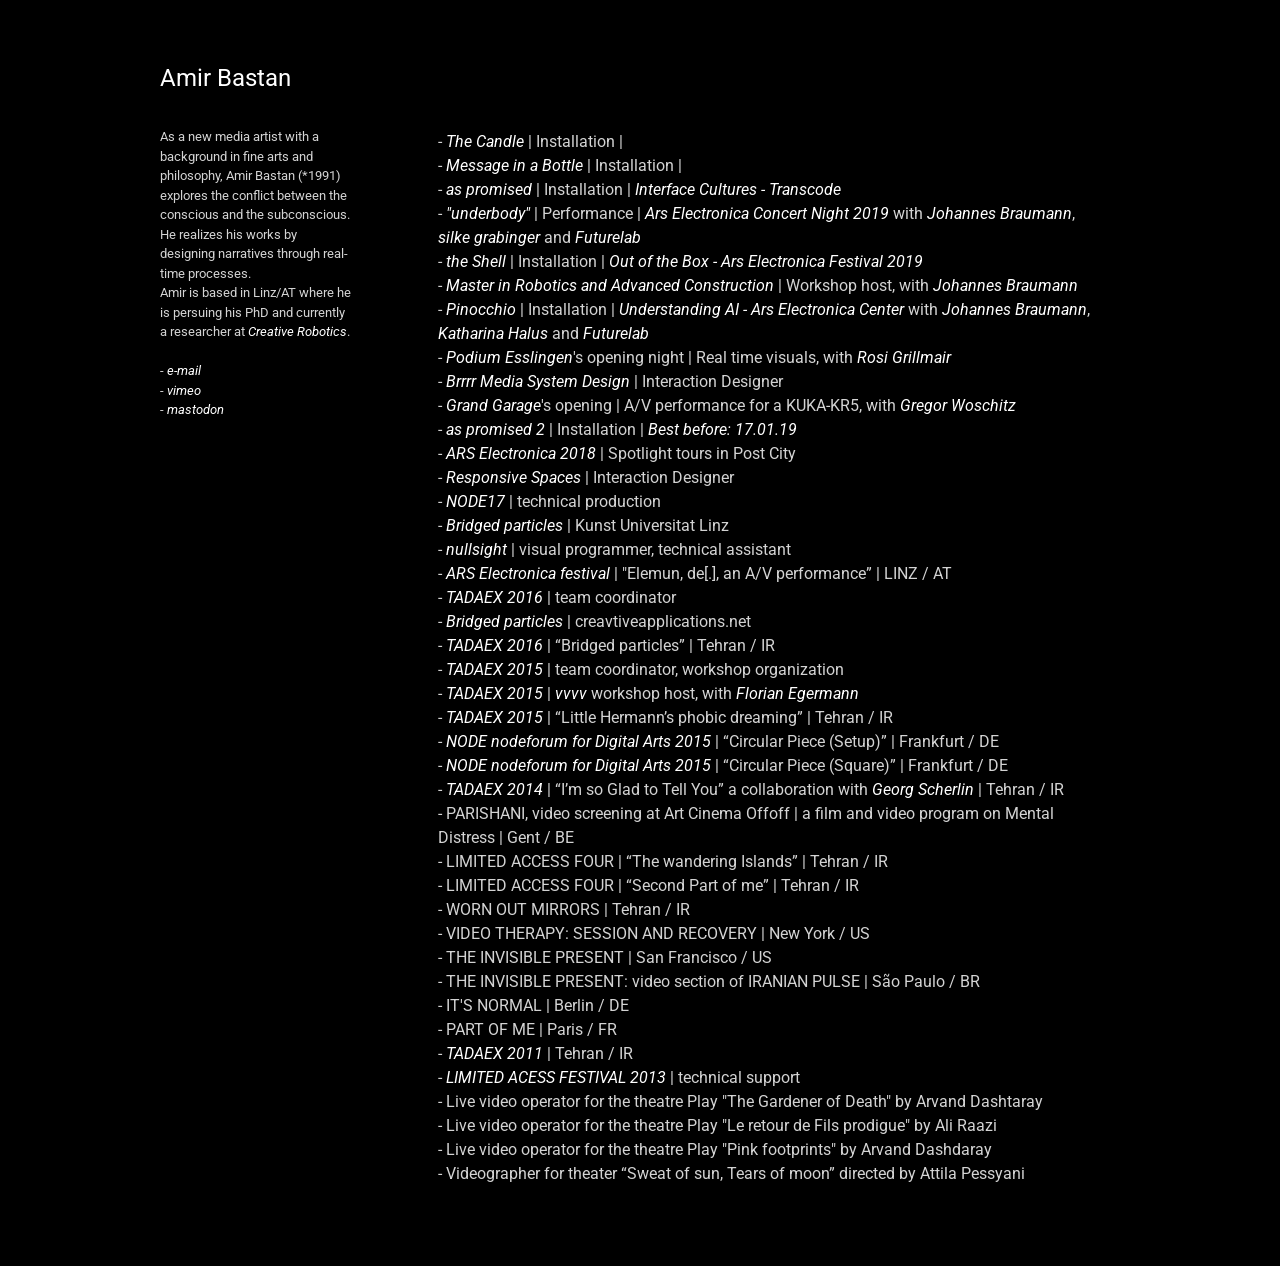
<file: index.html>
<!DOCTYPE html>
<html>

    <head>
        <meta charset="utf-8">
        <meta http-equiv="X-UA-Compatible" content="IE=edge">
        <title>baxtan</title>
        <meta name="description" content="">
        <link href="https://fonts.googleapis.com/css?family=Roboto:100,400,500i" rel="stylesheet">
        <link rel="stylesheet" href="main.css">

    </head>





    <body>
       <div id="wrap">
           <header>
                <h2>Amir Bastan</h2>
           </header>

            <aside>

                <p>
                    As a new media artist with a background in fine arts and philosophy, Amir Bastan (*1991) explores the conflict between the conscious and the subconscious. He realizes his works by designing narratives through real-time processes.<br>
                    Amir is based in Linz/AT where he is persuing his PhD and currently a researcher at <a href="https://creativerobotics.at/" target="_blank">Creative Robotics</a>.
                    <br>

                    <br>
                    - <a href="mailto:abaxtan@gmail.com" target="_blank">e-mail</a><br>
                    - <a href="https://vimeo.com/baxtan" target="_blank">vimeo</a><br>
                    - <a href="https://vis.social/@baxtan" target="_blank">mastodon</a><br>
                </p>

            </aside>



            <section>
                <p>


                  - <a href="https://vimeo.com/429297248" target="_blank">The Candle</a> | Installation |<br>
                  - <a href="https://vimeo.com/429250349" target="_blank">Message in a Bottle</a> | Installation |<br>

                  - <a href="http://interface.ufg.ac.at/blog/as-promised/" target="_blank">as promised</a> | Installation |
                  <a href="http://interface.ufg.ac.at/blog/category/transcode/1/" target="_blank">Interface Cultures - Transcode</a><br>

                  - <a href="https://silk.at/underbody/" target="_blank">"underbody"</a> | Performance |
                  <a href="https://ars.electronica.art/outofthebox/en/concert-night/" target="_blank">Ars Electronica Concert Night 2019</a>
                  with<a href="https://www.robotsinarchitecture.org/" target="_blank"> Johannes Braumann</a>, <a href="https://silk.at/silk/" target="_blank"> silke grabinger</a> and <a href="https://ars.electronica.art/futurelab/en/" target="_blank"> Futurelab</a> <br>


                  - <a href="https://ars.electronica.art/outofthebox/en/the-shell/" target="_blank">the Shell</a> | Installation |
                  <a href="https://ars.electronica.art/outofthebox/en/" target="_blank">Out of the Box - Ars Electronica Festival 2019</a><br>

                    - <a href="https://iaac.net/educational-programmes/masters-programmes/master-in-robotics-and-advanced-construction-mrac/"
                    target="_blank">Master in Robotics and Advanced Construction</a> | Workshop host, with<a href="https://www.robotsinarchitecture.org/" target="_blank"> Johannes Braumann</a> <br>
                    - <a href="https://ars.electronica.art/center/en/pinocchio/" target="_blank">Pinocchio</a> | Installation |
                    <a href="https://ars.electronica.art/center/en/exhibitions/ai/" target="_blank">Understanding AI - Ars Electronica Center</a>
                    with<a href="https://www.robotsinarchitecture.org/" target="_blank"> Johannes Braumann</a>, <a href="https://katharinahalus.com/" target="_blank"> Katharina Halus</a> and <a href="https://ars.electronica.art/futurelab/en/" target="_blank"> Futurelab</a> <br>
                    - <a href="https://www.podium-esslingen.de/" target="_blank">Podium Esslingen</a>'s opening night | Real time visuals, with<a href="https://remony.wordpress.com/" target="_blank"> Rosi Grillmair</a> <br>
                    - <a href="https://brrrr.de/" target="_blank">Brrrr Media System Design</a> | Interaction Designer <br>
                    - <a href="https://grandgarage.eu/" target="_blank">Grand Garage</a>'s opening | A/V performance for a KUKA-KR5, with<a href="http://www.gorgis.org/" target="_blank"> Gregor Woschitz</a> <br>
                    - <a href="https://vimeo.com/300656218" target="_blank">as promised 2</a> | Installation | <a href="https://www.ufg.at/Events-News.1899+M5c360a0694f.0.html" target="_blank">Best before: 17.01.19</a> <br>
                    - <a href="https://ars.electronica.art/error/en/program/weguideyou/" target="_blank">ARS Electronica 2018</a> | Spotlight tours in Post City <br>
                    - <a href="https://www.re-spaces.com/" target="_blank">Responsive Spaces</a> | Interaction Designer <br>
                    - <a href="https://17.nodeforum.org/people/amir-bastan/" target="_blank">NODE17</a> | technical production <br>
                    - <a href="http://www.ufg.ac.at/Archive.2463+M515a4a7c08e.0.html?&tx_ttnews%5Bpointer%5D=8" target="_blank">Bridged particles</a> | Kunst Universitat Linz <br>
                    - <a href="http://www.nullsight.com/" target="_blank">nullsight</a> | visual programmer, technical assistant<br>
                    - <a href= "https://www.aec.at/radicalatoms/en/postcitynightline/" target="_blank"> ARS Electronica festival </a> | "Elemun, de[.], an A/V performance”  | LINZ / AT <br>
                    - <a href="http://www.tadaex.com/2016/" target="_blank">TADAEX 2016</a> | team coordinator <br>
                    - <a href="http://www.creativeapplications.net/events/digital-art-of-tehran-tadaex06/" target="_blank">Bridged particles</a> | creavtiveapplications.net <br>
                    - <a href="http://www.tadaex.com/2016/artists/amir-bastan/" target="_blank">TADAEX 2016</a> | “Bridged particles” | Tehran / IR <br>
                    - <a href="http://www.tadaex.com/2015/" target="_blank">TADAEX 2015 </a> | team coordinator, workshop organization <br>
                    - <a href="http://www.tadaex.com/2015/workshops/4v-vvvv/" target="_blank">TADAEX 2015 </a> | <a href="https://vvvv.org/" target="_blank">vvvv </a> workshop host, with <a href="http://www.fleg.de/" target="_blank">Florian Egermann </a>  <br>
                    - <a href="http://www.tadaex.com/2015/artists/amir-bastan/" target="_blank">TADAEX 2015   </a> | “Little Hermann’s phobic dreaming” | Tehran / IR<br>
                    - <a href="https://nodeforum.org/activities/festival/node15/exhibition/" target="_blank">NODE nodeforum for Digital Arts 2015</a> | “Circular Piece (Setup)”  | Frankfurt / DE<br>
                    - <a href="https://nodeforum.org/activities/festival/node15/exhibition/" target="_blank">NODE nodeforum for Digital Arts 2015</a> | “Circular Piece (Square)” | Frankfurt / DE<br>
                    - <a href="http://www.tadaex.com/2014/#artists/6" target="_blank">TADAEX 2014</a> | “I’m so Glad to Tell You” a collaboration with<a href="http://ggeeoorrgg.net/" target="_blank"> Georg Scherlin </a> | Tehran / IR <br>
                    - PARISHANI, video screening at Art Cinema Offoff | a film and video program on Mental Distress | Gent / BE <br>
                    - LIMITED ACCESS FOUR | “The wandering Islands”  | Tehran / IR <br>
                    - LIMITED ACCESS FOUR | “Second Part of me” | Tehran / IR <br>
                    - WORN OUT MIRRORS | Tehran / IR <br>
                    - VIDEO THERAPY: SESSION AND RECOVERY | New York / US <br>
                    - THE INVISIBLE PRESENT | San Francisco / US <br>
                    - THE INVISIBLE PRESENT: video section of IRANIAN PULSE | São Paulo / BR <br>
                    - IT'S NORMAL | Berlin / DE <br>
                    - PART OF ME | Paris / FR <br>
                    - <a href="http://www.tadaex.com/2011/video/untitled/" target="_blank">TADAEX 2011</a> | Tehran / IR <br>
                    - <a href="http://limitedaccessfestival.com/4/" target="_blank">LIMITED ACESS FESTIVAL 2013</a> | technical support <br>
                    - Live video operator for the theatre Play "The Gardener of Death" by Arvand Dashtaray <br>
                    - Live video operator for the theatre Play "Le retour de Fils prodigue" by Ali Raazi<br>
                    - Live video operator for the theatre Play "Pink footprints" by Arvand Dashdaray<br>
                    - Videographer for theater “Sweat of sun, Tears of moon” directed by Attila Pessyani<br>


                </p>
            </section>


        </div>
    </body>
</html>
</file>
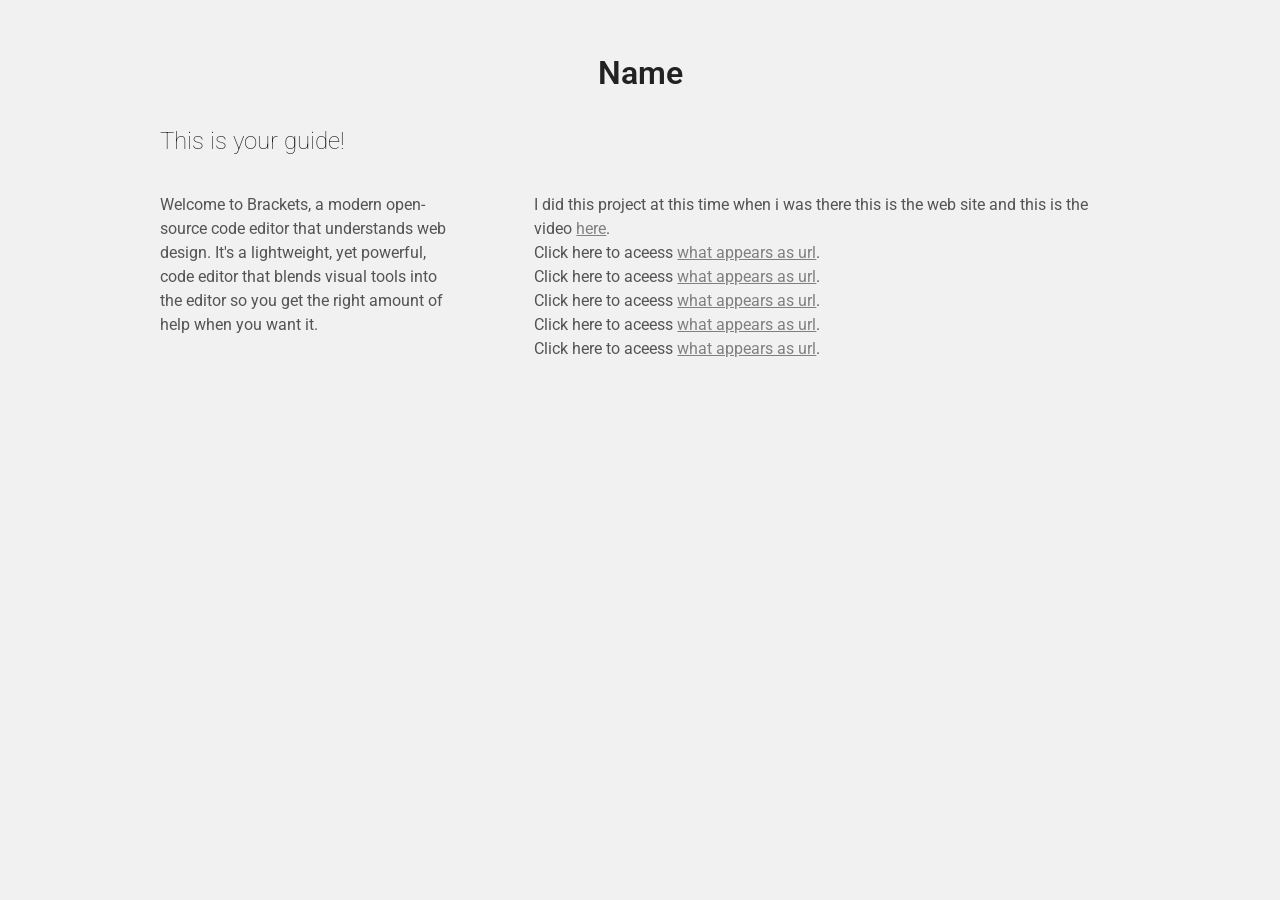
<file: docs/index.html>
<!DOCTYPE html>
<html>
    
    <head>
        <meta charset="utf-8">
        <meta http-equiv="X-UA-Compatible" content="IE=edge">
        <title>AMIR BASTAN</title>
        <meta name="description" content="">
        <link href="https://fonts.googleapis.com/css?family=Roboto:100,400,500i" rel="stylesheet">
        <link rel="stylesheet" href="main.css">
    </head>
    
    
    
    
    
    <body>
       <div id="wrap">
           <header>
                <h1>Name</h1>
                <h2>This is your guide!</h2>
           </header>
           
            <aside>
                
                <p>
                    Welcome to Brackets, a modern open-source code editor that understands web design. It's a lightweight,
                    yet powerful, code editor that blends visual tools into the editor so you get the right amount of help
                    when you want it.
                </p>
    
            </aside>
            
            
            
            
            <section>
                <p>
                   I did this project at this time when i was there this is the web site and this is the video <a href="https://vimeo.com/17949698" target="_blank">here</a>.<br>
                   Click here to aceess <a href="https://vimeo.com/17949698">what appears as url</a>.<br>
                   Click here to aceess <a href="http:/url">what appears as url</a>.<br>
                   Click here to aceess <a href="http:/url">what appears as url</a>.<br>
                   Click here to aceess <a href="http:/url">what appears as url</a>.<br>
                   Click here to aceess <a href="http:/url">what appears as url</a>.<br>
                   
                </p>
            </section>
           
           
        </div>
    </body>
</html>
</file>
<file: main.css>
html {
    background: Black;
    -webkit-font-smoothing: antialiased;
}

body {
    color: #545454;
    font-family:  'Roboto', sans-serif;
    font-size: 16px;
    line-height: 1.5;
    margin: 0 auto;
    max-width: 960px;
    padding: 2em 2em 4em;
}

h2 {
    color: white;
    font-weight: 600;
    line-height: 1.3;
}


h2 {font-weight: 400;
    margin-top: 1.3em;
}

a {
    color: white;
   text-decoration: none;
    font-style: oblique;
}
a:hover {
    color: silver;
}

b, strong {
    font-weight: 900;
}

samp {
    display: none;
}

img {
    animation: colorize 2s cubic-bezier(0, 0, .78, .36) 1;
    background: transparent;
    border: 10px solid rgba(0, 0, 0, 0.12);
    border-radius: 4px;
    display: block;
    margin: 1.3em auto;
    max-width: 95%;
}

#wrap {
    clear:both;
}

#wrap:after {
  content: "";
  display: table;
  clear: both;
}

section{
    color: lightgray;
    float:left;
    width:70%;
}

aside{
    color: lightgray;
    float:left;
    font-size: 13px;
    width:20%;
    margin-right:9%;

}

@keyframes colorize {
    0% {
        -webkit-filter: grayscale(100%);
        filter: grayscale(100%);
    }
    100% {
        -webkit-filter: grayscale(0%);
        filter: grayscale(0%);
    }
}
</file>
<file: docs/main.css>
html {
    background: #f1f1f1;
    -webkit-font-smoothing: antialiased;
}

body {
    color: #545454;
    font-family:  'Roboto', sans-serif;
    font-size: 16px;
    line-height: 1.5;
    margin: 0 auto;
    max-width: 960px;
    padding: 2em 2em 4em;
}

h1, h2 {
    color: #222;
    font-weight: 600;
    line-height: 1.3;
}

h1 {
text-align: center;

}


h2 {font-weight: 100;
    margin-top: 1.3em;
}

a {
    color: gray;
   /* text-decoration: none; */
}
a:hover { 
    color: yellow;
}

b, strong {
    font-weight: 600;
}

samp {
    display: none;
}

img {
    animation: colorize 2s cubic-bezier(0, 0, .78, .36) 1;
    background: transparent;
    border: 10px solid rgba(0, 0, 0, 0.12);
    border-radius: 4px;
    display: block;
    margin: 1.3em auto;
    max-width: 95%;
}

#wrap {
    clear:both;
}

#wrap:after {
  content: "";
  display: table;
  clear: both;
}

section{
    float:left;
    width:60%; 
}

aside{
    float:left;
    width:30%;
    margin-right:9%;
    
}

@keyframes colorize {
    0% {
        -webkit-filter: grayscale(100%);
        filter: grayscale(100%);
    }
    100% {
        -webkit-filter: grayscale(0%);
        filter: grayscale(0%);
    }
}
</file>
